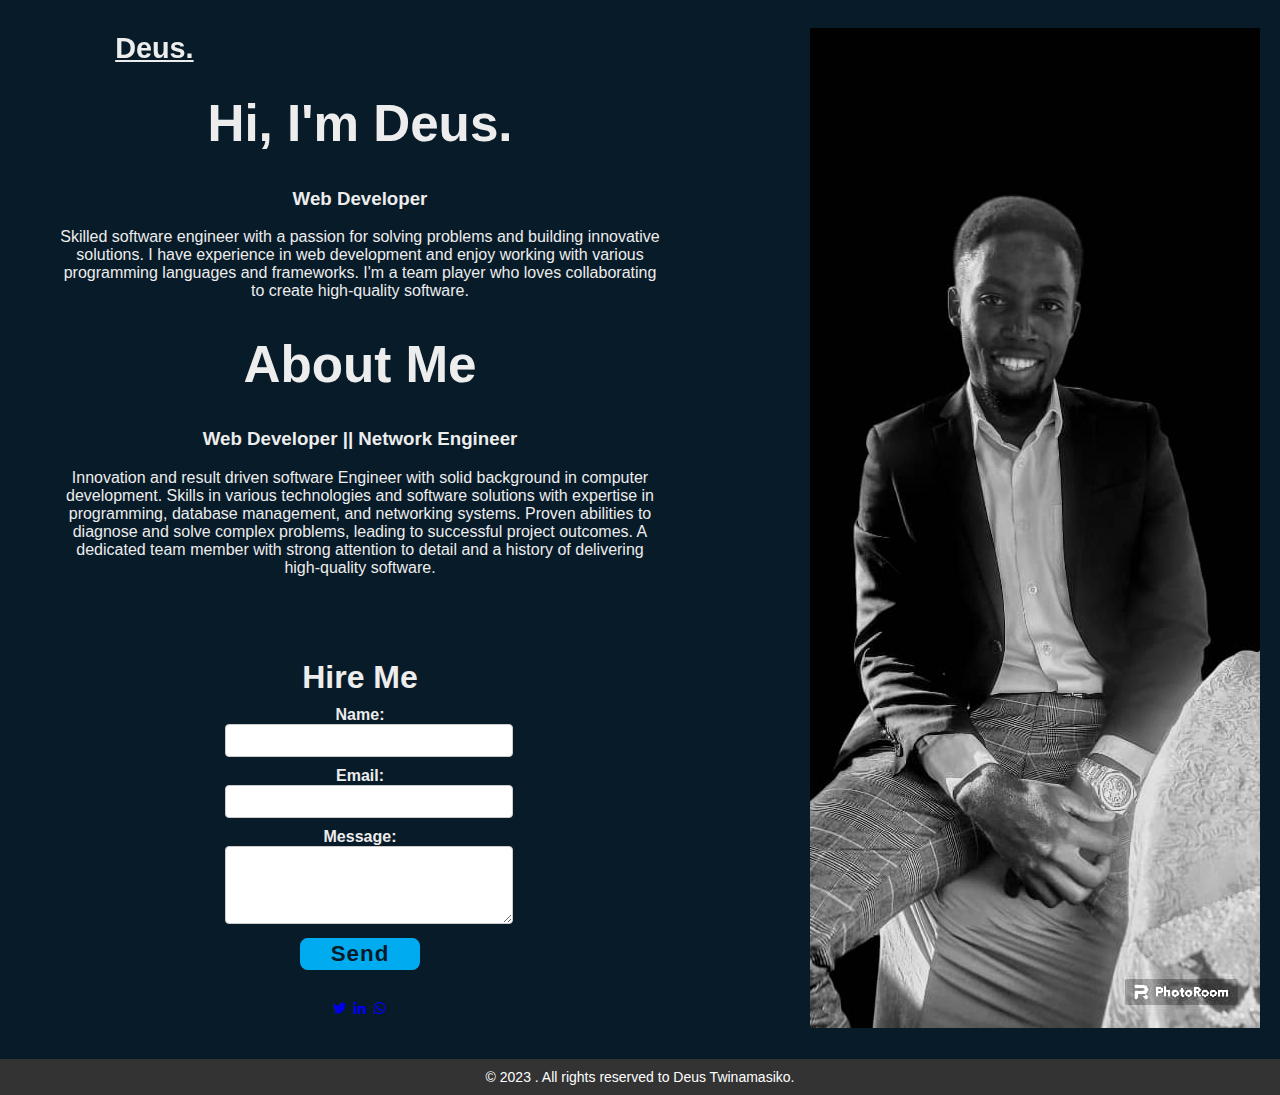
<file: index.html>
<!DOCTYPE html>
<html lang="en">
<head>
    <meta charset="UTF-8">
    <meta name="viewport" content="width=device-width, initial-scale=1.0">
    <title>Potfolio</title>
    <!-- <link rel="stylesheet" href="style.css"> -->
    <link rel="stylesheet" href="style.css">
    <link href='https://unpkg.com/boxicons@2.1.4/css/boxicons.min.css' rel='stylesheet'>
</head>
<body>
    <header class="header">
        <a href="#" class="logo">Deus.</a>
        <div class="bx bx-menu" id="menu-icon"></div>
        
    </header>
    <!-- Container for all contents and image -->
    <div class="parent-container">
        <div class="main-container">
            <div class="content-container">    
                <section class="home" id="home">
                    <div class="home-content">
                        <h1>Hi, I'm Deus.</h1>
                        <div class="text-animate">
                            <h3>Web Developer</h3>
                        </div>
                        <p>Skilled software engineer with a passion for solving problems
                            and building innovative solutions. I have experience in web development
                            and enjoy working with various programming languages and
                            frameworks. I'm a team player who loves collaborating to create
                            high-quality software.
                        </p>

                        <div class="aboutme_Message">
                            <h1>About Me</h1>
                            <h3>Web Developer || Network Engineer</h3>
                            <p>
                                Innovation and result driven software Engineer with solid background in computer development. Skills in various technologies and software solutions with expertise in programming, database management, and networking systems. Proven abilities to diagnose and solve complex problems, leading to successful project outcomes. A dedicated team member with strong attention to detail and a history of delivering high-quality software.
                            </p>
                        </div>
                        <!-- <div class="btn-box">
                            <a href="#" class="btn">Hire Me</a>
                            <a href="#" class="btn">Get in Touch</a>
                        </div> -->
                    </div>
                    <div class="hire-me">
                        <h2>Hire Me</h2>
                        <form action="mailto:deustwinamasiko@gmail.com" method="post" enctype="text/plain">
                            <div>
                                <label for="name">Name:</label>
                                <input type="text" id="name" name="name" required>
                            </div>
                            <div>
                                <label for="email">Email:</label>
                                <input type="email" id="email" name="email" required>
                            </div>
                            <div><label for="message">Message:</label>
                                <textarea id="message" name="message" rows="4" required></textarea>
                            </div>
                            <div>
                                <button type="submit">Send</button>
                            </div>
                        </form>
                    </div>
                    <div class="home-sci">
                        <a href="https://x.com/DeusTwinamasiko"><i class="bx bxl-twitter"></i></a>
                        <a href="https://www.linkedin.com/in/deus-twinamasiko-365027348/"><i class="bx bxl-linkedin"></i></a>
                        <a href="https://wa.me/256757693322"><i class="bx bxl-whatsapp"></i></a>
                    </div>
                </section>
            </div>
            <div class="main-image">
                <img src="./Home.jpg" alt="Description of the image">
            </div>
        </div>
    </div>
    <footer>
        <p>&copy; 2023 . All rights reserved to Deus Twinamasiko.</p>
    </footer>
</body>

</html>
</file>
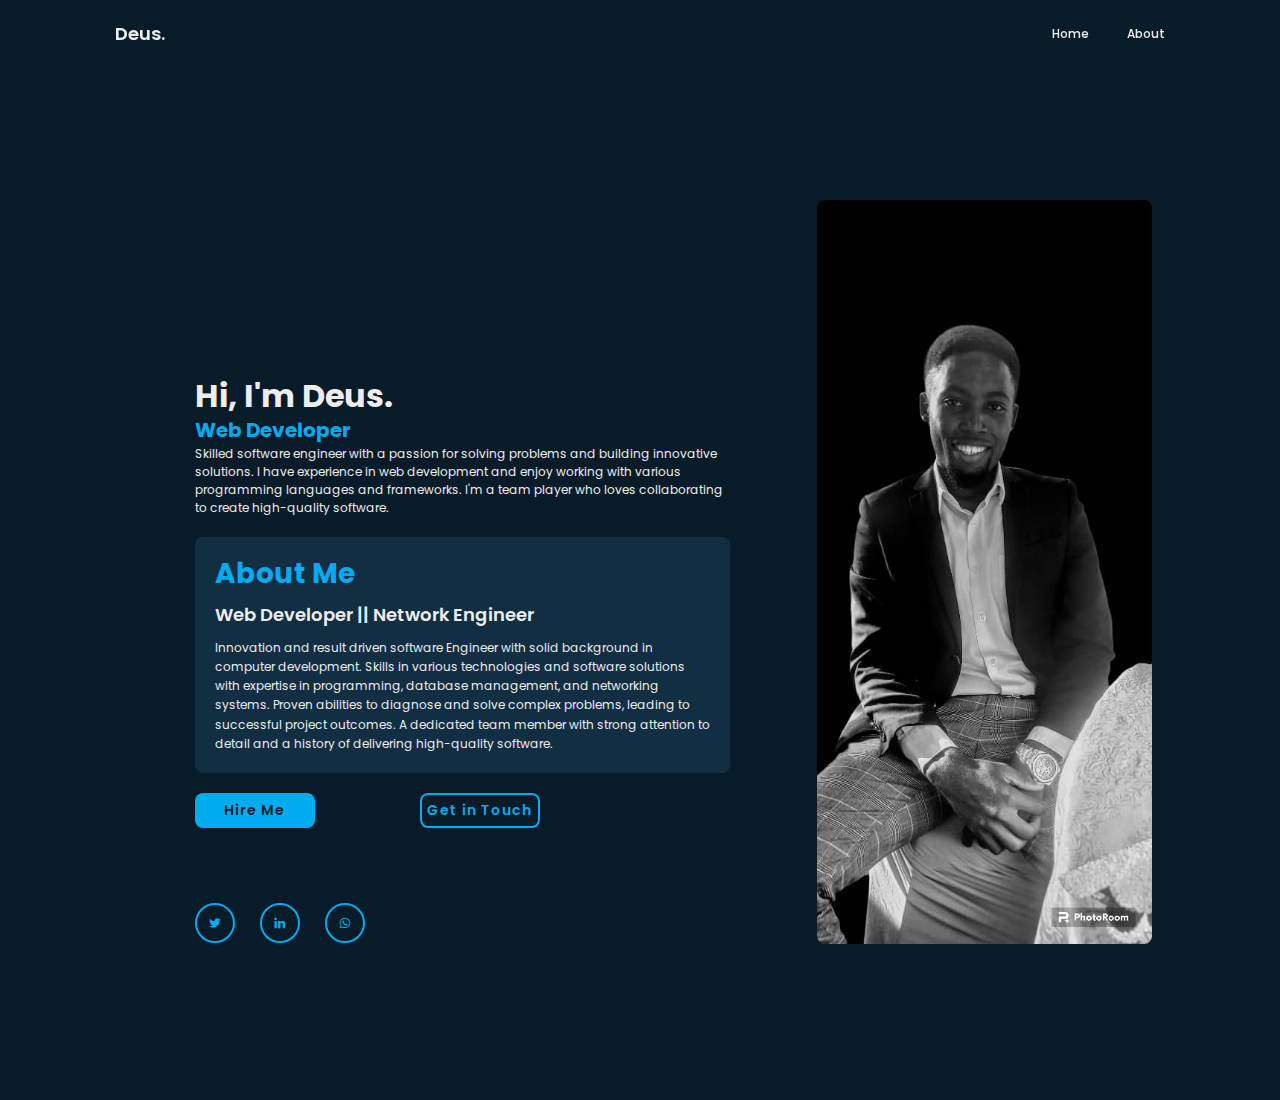
<file: MyPotfolio/Home.html>
<!DOCTYPE html>
<html lang="en">
<head>
    <meta charset="UTF-8">
    <meta name="viewport" content="width=device-width, initial-scale=1.0">
    <title>Potfolio</title>
    <link rel="stylesheet" href="style.css">
    <link href='https://unpkg.com/boxicons@2.1.4/css/boxicons.min.css' rel='stylesheet'>
    <link href="https://unpkg.com/boxicons@2.1.4/css/boxicons.min.css" rel="stylesheet">
</head>
<body>
    <header class="header">
        <a href="#" class="logo">Deus.</a>
        <div class="bx bx-menu" id="menu-icon"></div>
        <nav class="navbar">
            <a href="#home" class="active">Home</a>
            <a href="#about">About</a>
        </nav>
    </header>
    <!-- Container for all contents and image -->
    <div class="parent-container">
        <div class="main-container">
            <div class="content-container">    
                <section class="home" id="home">
                    <div class="home-content">
                        <h1>Hi, I'm Deus.</h1>
                        <div class="text-animate">
                            <h3>Web Developer</h3>
                        </div>
                        <p>Skilled software engineer with a passion for solving problems
                            and building innovative solutions. I have experience in web development
                            and enjoy working with various programming languages and
                            frameworks. I'm a team player who loves collaborating to create
                            high-quality software.
                        </p>

                        <div class="aboutme_Message">
                            <h1>About Me</h1>
                            <h3>Web Developer || Network Engineer</h3>
                            <p>
                                Innovation and result driven software Engineer with solid background in computer development. Skills in various technologies and software solutions with expertise in programming, database management, and networking systems. Proven abilities to diagnose and solve complex problems, leading to successful project outcomes. A dedicated team member with strong attention to detail and a history of delivering high-quality software.
                            </p>
                        </div>
                        <div class="btn-box">
                            <a href="#" class="btn">Hire Me</a>
                            <a href="#" class="btn">Get in Touch</a>
                        </div>
                    </div>
                    <div class="home-sci">
                        <a href="https://x.com/DeusTwinamasiko"><i class="bx bxl-twitter"></i></a>
                        <a href="https://www.linkedin.com/in/deus-twinamasiko-365027348/"><i class="bx bxl-linkedin"></i></a>
                        <a href="https://wa.me/256757693322"><i class="bx bxl-whatsapp"></i></a>
                    </div>
                </section>
            </div>
            <div class="main-image">
                <img src="./Home.jpg" alt="Description of the image">
            </div>
        </div>
    </div>
</body>

</html>
</file>
<file: style.css>
:root {
  --bg-color: #081b29;
  --second-bg-color: #112e42;
  --text-color: #ededed;
  --main-color: #00abf0;
}

html {
  overflow-x: hidden;
}

body {
  background: var(--bg-color);
    color: var(--text-color);
  margin: 0;
  padding: 0;
  font-family: Arial, sans-serif;
  box-sizing: border-box;
}
/* Header */
.header {
  position: fixed;
  top: 0;
  left: 0;
  right: 0;
  /* width: 100%; */
  padding: 2rem 9%;
  background: transparent;
  display: flex;
  justify-content: space-between;
  align-items: center;
  z-index: 100;
}


.logo {
  font-size: 1.8rem; /* Adjusted from 2rem */
  color: var(--text-color);
  font-weight: 600;
}

.navbar a {
  font-size: 1.2rem; /* Adjusted from 1.4rem */
  color: var(--text-color);
  font-weight: 500;
  margin-left: 3.5rem;
  transition: .3s;
}




.for_me{
  display: flex;
  align-items: center;
  justify-content: center;
  flex-direction: column;
}
.for_me .header_section2,.header_section3{
  text-align: center;
  padding: 30px;
  font-size: 30px;
  font-weight: bolder;
}

.allnewlinks{
/* border: 3px solid lime; */
width: 85%;
display: grid;
justify-content: center;
align-items: center;
gap: 2rem;
grid-template-columns: repeat(auto-fit ,minmax(200px ,1fr));
padding: 20px;
}

.allnewlinks .imgs{
width: 120px;
height: 100px;
filter:grayscale(100%);
margin: auto;
}

.icon-size{
width: 200px;
height: auto;
object-fit: contain;
font-size: 80px;
text-align: center;
 cursor: pointer;
 

}

.box_icon{
width: 200px;
height: auto;
transition: all ease-in-out 0.5s;
}
.box_icon:hover,.box_icon:focus,.box_icon:active{
transform: scale(1.2);
}






.navbar a:hover,
.navbar a:active {
  color: var(--main-color);
}

#menu-icon {
  font-size: 2.5rem;
  color: var(--text-color);
  cursor: pointer;
  display: none;
}

.bx {
  font-family: boxicons !important;
  font-weight: 400;
  font-style: normal;
  font-variant: normal;
  line-height: 1;
  text-rendering: auto;
  display: inline-block;
  text-transform: none;
  -webkit-font-smoothing: antialiased;
  -moz-osx-font-smoothing: grayscale;
}
/* Header */
.parent-container {
  display: flex;
  flex-direction: column;
  min-height: 100vh;
  overflow-y: auto;
}

.parent-container::-webkit-scrollbar {
  width: 8px;
}

.parent-container::-webkit-scrollbar-thumb {
  background-color: #00abf0;
  border-radius: 4px;
}

.parent-container::-webkit-scrollbar-track {
  background-color: #f1f1f1;
}

.main-container {
  flex: 1;
  display: flex;
  flex-direction: row; /* Changed to row for two-column layout */
  align-items: center;
  justify-content: center;
  padding: 20px;
}

.content-container {
  width: 100%;
  max-width: 1200px;
  padding: 20px;
  box-sizing: border-box;
  display: flex;
  flex-direction: row; /* Changed to row for two-column layout */
  align-items: center;
}

.home {
  display: flex;
  flex-direction: column;
  align-items: center;
  text-align: center;
}

.home-content {
  max-width: 600px;
  margin: 20px;
}

.home-content h1 {
  font-size: 3.2rem; /* Adjusted from 4rem */
  font-weight: 700;
}

.home-image {
  flex: 1;
  margin-right: 20px; /* Changed to margin-right */
}

.home-image img {
  max-width: 100%;
  height: auto;
  border-radius: 8px; /* Optional: Add some styling to the image */
}

.hire-me {
  margin: 20px 0;
}

.hire-me h2 {
  font-size: 2rem;
  margin-bottom: 10px;
}

.hire-me form {
  display: flex;
  flex-direction: column;
}

.hire-me form div {
  margin-bottom: 10px;
}

.hire-me form label {
  font-weight: bold;
}

.hire-me form input,
.hire-me form textarea {
  width: 100%;
  padding: 8px;
  border: 1px solid #ccc;
  border-radius: 4px;
}

.hire-me form button {
  display: inline-flex;
  position: relative;
  justify-content: center;
  align-items: center;
  width: 120px;
  height: 70%;
  background: #00abf0;
  border: 2px solid #00abf0;
  border-radius: 8px;
  font-size: 1.4rem;
  color: #081b29;
  text-decoration: none;
  font-weight: 600;
  letter-spacing: 1px;
  z-index: 1;
  overflow: hidden;
  transition: .5s;
  cursor: pointer;
}

.hire-me form button:hover {
  color: #081b29;
}

.hire-me form button::before {
  content: '';
  position: absolute;
  top: 0;
  left: 0;
  width: 0;
  height: 100%;
  background: #081b29;
  z-index: -1;
  transition: .5s;
}

.hire-me form button:hover::before {
  width: 100%;
}

footer {
  background-color: #333;
  color: #fff;
  text-align: center;
  padding: 10px 0;
  position: relative;
  bottom: 0;
  width: 100%;
}

footer p {
  margin: 0;
  font-size: 14px;
}

/* Media Queries for responsiveness */
@media (max-width: 768px) {
  .home-content h1 {
      font-size: 2.5rem;
  }

  .home-image {
      margin-right: 0;
      margin-bottom: 20px; /* Add margin-bottom for spacing */
  }

  .main-container {
      flex-direction: column; /* Change to column for mobile view */
  }

  .content-container {
      flex-direction: column; /* Change to column for mobile view */
  }
}
</file>
<file: MyPotfolio/style.css>
@import url('https://fonts.googleapis.com/css2?family=Poppins:wght@300;400;500;600;700;800;900&display=swap');

* {
    margin: 0;
    padding: 0;
    box-sizing: border-box;
    text-decoration: none;
    border: none;
    outline: none;
    scroll-behavior: smooth;
    font-family: 'Poppins', sans-serif;
  }
  
  :root {
    --bg-color: #081b29;
    --second-bg-color: #112e42;
    --text-color: #ededed;
    --main-color: #00abf0;
  }
  
  html {
    font-size: 62.5%;
    overflow-x: hidden;
  }
  
  body {
    background: var(--bg-color);
    color: var(--text-color);
  }
  
  .header {
    position: fixed;
    top: 0;
    left: 0;
    width: 100%;
    padding: 2rem 9%;
    background: transparent;
    display: flex;
    justify-content: space-between;
    align-items: center;
    z-index: 100;
  }
  
  .logo {
    font-size: 1.8rem; /* Adjusted from 2rem */
    color: var(--text-color);
    font-weight: 600;
  }
  
  .navbar a {
    font-size: 1.2rem; /* Adjusted from 1.4rem */
    color: var(--text-color);
    font-weight: 500;
    margin-left: 3.5rem;
    transition: .3s;
  }
  
  .navbar a:hover,
  .navbar a:active {
    color: var(--main-color);
  }
  
  #menu-icon {
    font-size: 2.5rem; /* Adjusted from 3rem */
    color: var(--text-color);
    cursor: pointer;
    display: none;
  }
  
  .main-container {
    display: flex;
    align-items: flex-start;
    justify-content: space-between;
    padding: 0 10%;
    margin-top: 200px; /* Adjusted to push contents below the header */
  }
  
  .content-container {
    flex: 2;
  }
  
  .home {
    height: 100vh;
    display: flex;
    flex-direction: column;
    justify-content: center;
    padding: 0 10%;
  }
  
  .home-image {
    flex: 1;
    margin-left: 20px;
  }
  
  .home-image img {
    max-width: 100%;
    height: auto;
    border-radius: 8px; /* Optional: Add some styling to the image */
  }
  
  .home-content {
    max-width: 600px;
    margin: 20px 0 40px;
  }
  
  .home-content h1 {
    font-size: 3.2rem; /* Adjusted from 4rem */
    font-weight: 700;
    line-height: 1.2;
  }
  
  .home-content h3 {
    font-size: 2rem; /* Adjusted from 2.4rem */
    font-weight: 700;
    color: #00abf0;
  }
  
  .home-content p {
    font-size: 1.2rem; /* Adjusted from 1.4rem */
  }
  
  .aboutme_Message {
    background-color: var(--second-bg-color);
    padding: 20px;
    border-radius: 8px;
    margin: 20px 0;
  }
  
  .aboutme_Message h1 {
    font-size: 2.8rem; /* Adjusted from 3.2rem */
    font-weight: 700;
    color: var(--main-color);
    margin-bottom: 10px;
  }
  
  .aboutme_Message h3 {
    font-size: 1.8rem; /* Adjusted from 2rem */
    font-weight: 600;
    color: var(--text-color);
    margin-bottom: 10px;
  }
  
  .aboutme_Message p {
    font-size: 1.2rem; /* Adjusted from 1.4rem */
    color: var(--text-color);
    line-height: 1.6;
  }
  
  .home-content .btn-box {
    display: flex;
    justify-content: space-between;
    width: 345px;
    height: 50px;
  }
  
  .btn-box a {
    display: inline-flex;
    position: relative;
    justify-content: center;
    align-items: center;
    width: 120px;
    height: 70%;
    background: #00abf0;
    border: 2px solid #00abf0;
    border-radius: 8px;
    font-size: 1.4rem; /* Adjusted from 1.6rem */
    color: #081b29;
    text-decoration: none;
    font-weight: 600;
    letter-spacing: 1px;
    z-index: 1;
    overflow: hidden;
    transition: .5s;
  }
  
  .btn-box a:nth-child(2) {
    background: transparent;
    color: #00abf0;
  }
  
  .btn-box a:nth-child(2):hover {
    color: #081b29;
  }
  
  .btn-box a:nth-child(2)::before {
    background: #00abf0;
  }
  
  .btn-box a::before {
    content: '';
    position: absolute;
    top: 0;
    left: 0;
    width: 0;
    height: 100%;
    background: #081b29;
    z-index: -1;
    transition: .5s;
  }
  
  .btn-box a:hover::before {
    width: 100%;
  }
  
  .home-sci {
    width: 170px;
    margin-top: 20px; /* Adjusted to prevent overlap */
    display: flex;
    justify-content: space-between;
  }
  
  .home-sci a {
    display: inline-flex;
    position: relative;
    justify-content: center;
    align-items: center;
    width: 40px;
    height: 40px;
    background: transparent;
    border: 2px solid #00abf0;
    border-radius: 50%;
    font-size: 1.4rem; /* Adjusted from 1.6rem */
    color: #00abf0;
    text-decoration: none;
    z-index: 1;
    overflow: hidden;
    transition: .5s;
  }
  
  .home-sci a:hover {
    color: #081b29;
  }
  
  .home-sci a::before {
    content: '';
    position: absolute;
    top: 0;
    left: 0;
    width: 0;
    height: 100%;
    background: #00abf0;
    z-index: -1;
    transition: .5s;
  }
  
  .home-sci a:hover::before {
    width: 100%;
  }
  
  .main-image {
    flex: 1;
    margin-left: 20px;
  }
  
  .main-image img {
    max-width: 100%;
    height: auto;
    border-radius: 8px;
  }
</file>
